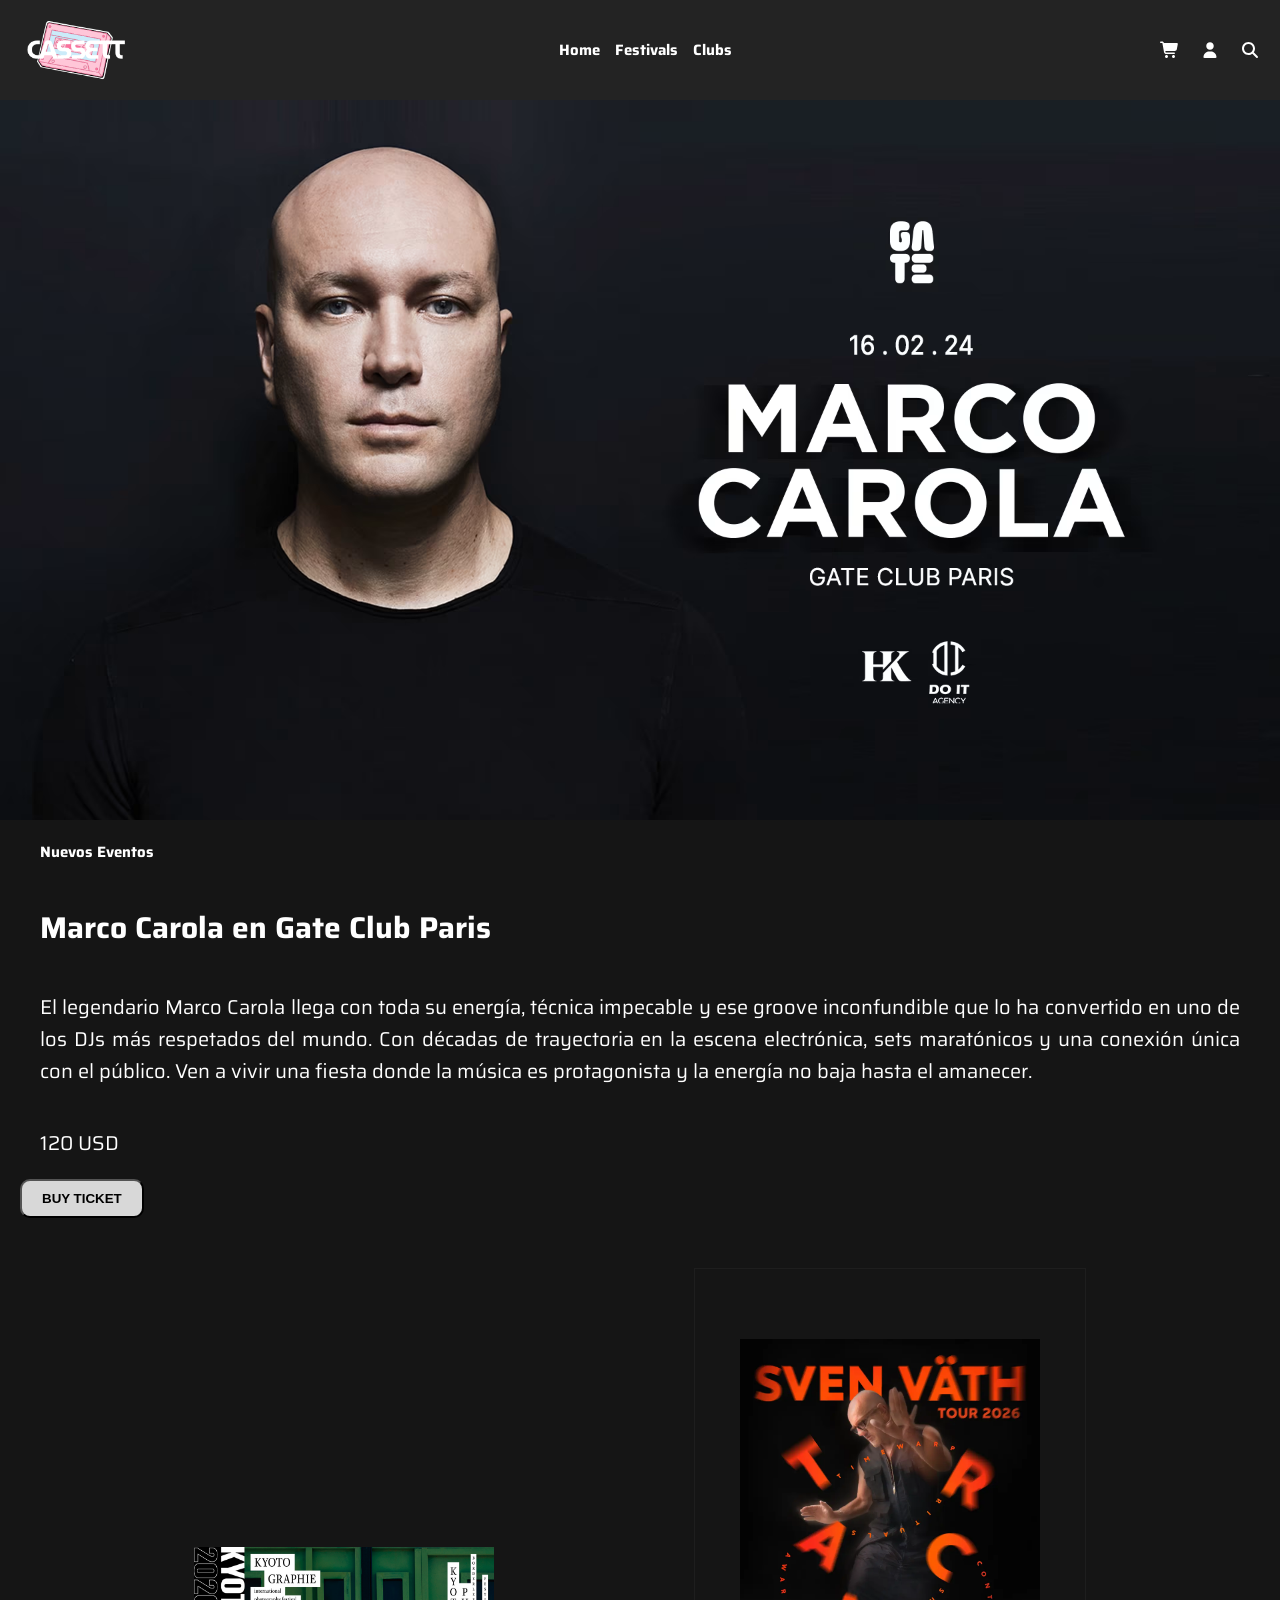
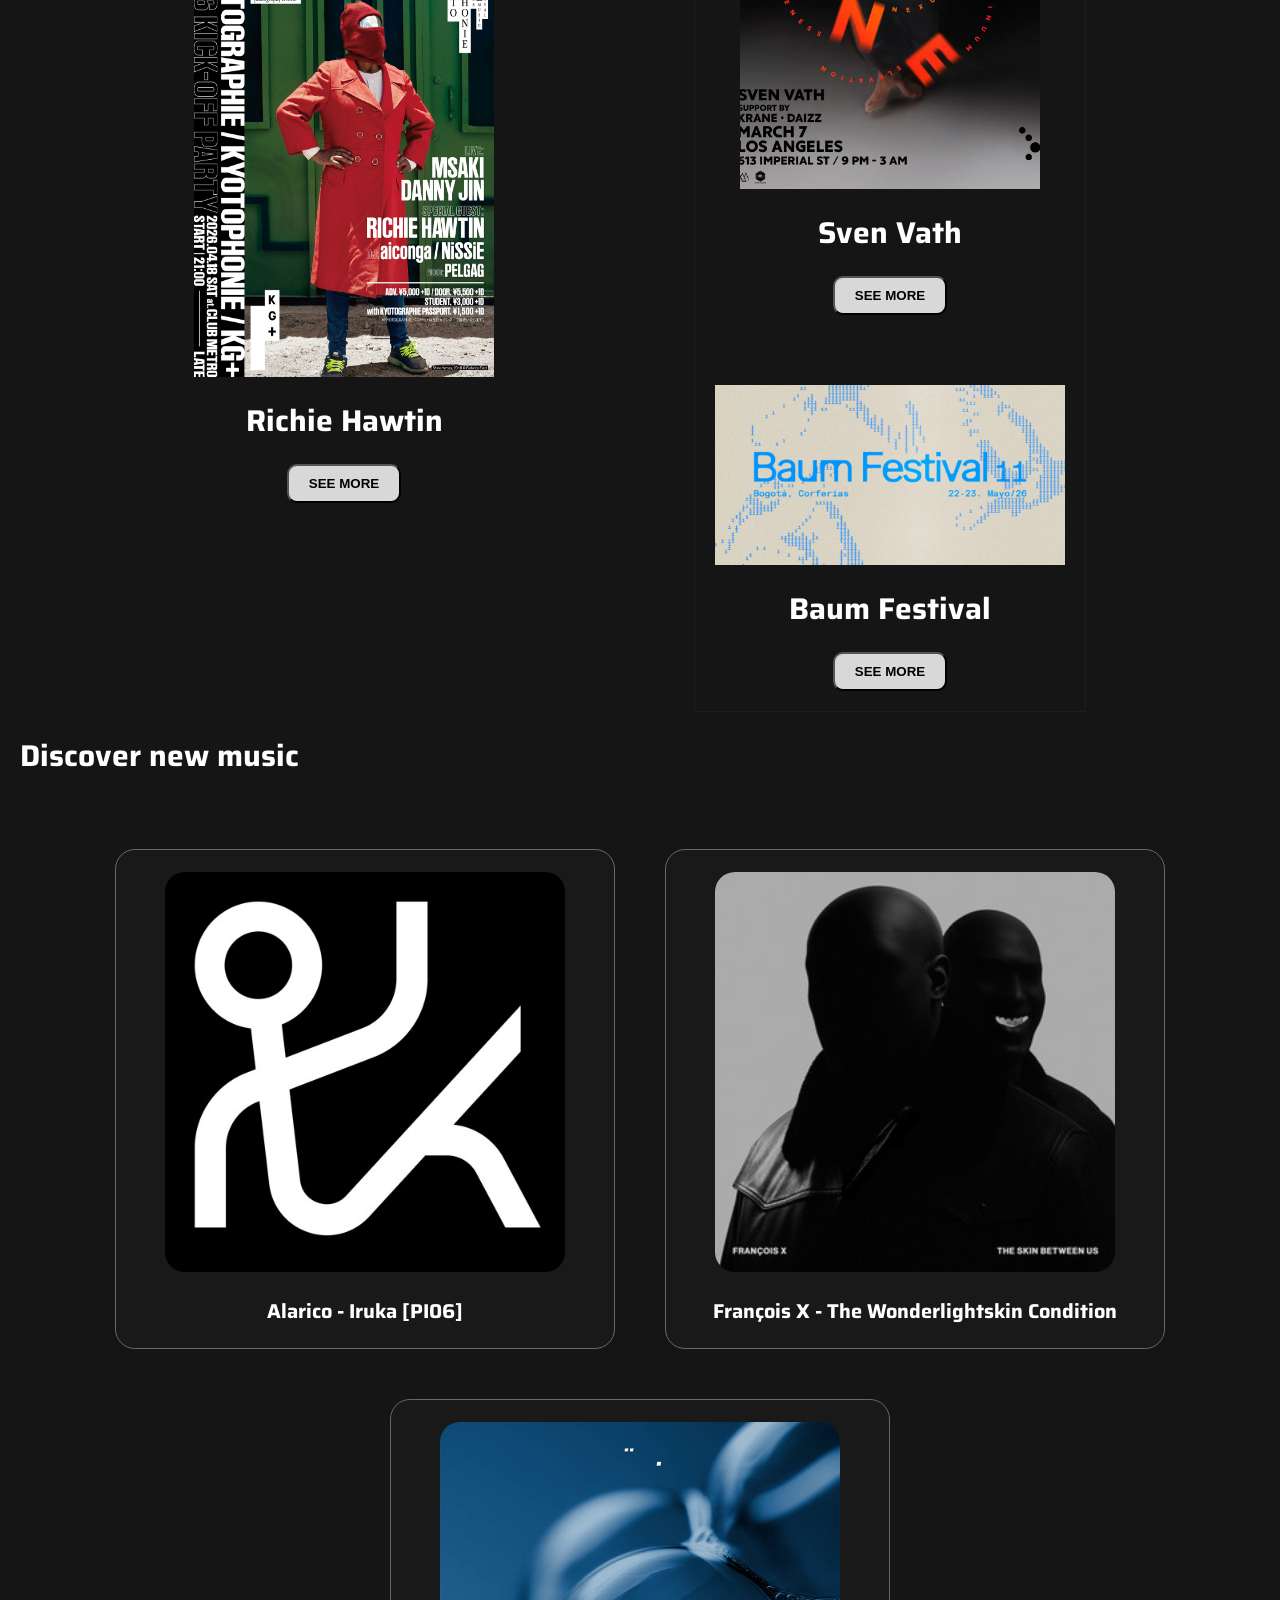
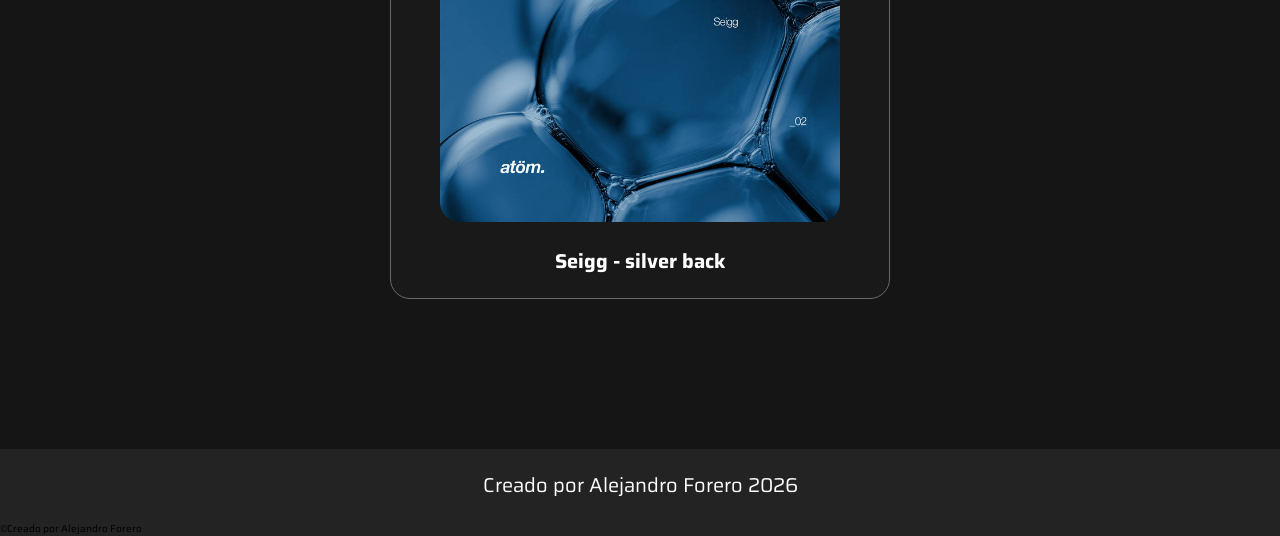
<file: index.html>
<!DOCTYPE html>
<html lang="en">

<head>
    <meta charset="UTF-8">
    <meta name="viewport" content="width=device-width, initial-scale=1.0">
    <title>Document</title>

    <link rel="stylesheet" href="style.css">
    <link rel="preconnect" href="https://fonts.googleapis.com">
    <link rel="preconnect" href="https://fonts.gstatic.com" crossorigin>
    <link
        href="https://fonts.googleapis.com/css2?family=Bungee&family=Fredoka:wght@300..700&family=Outfit:wght@100..900&family=Saira+Stencil:ital,wght@0,100..900;1,100..900&family=Saira:ital,wght@0,100..900;1,100..900&family=Ubuntu:ital,wght@0,300;0,400;0,500;0,700;1,300;1,400;1,500;1,700&display=swap"
        rel="stylesheet">


</head>

<body>


    <head>

        <nav class="navegacion">

            <a href="index.html"><img class="logo" src="./img/G ..png" alt=""></a>

            <ul class="menu">

                <li><a href="index.html">Home</a></li>
                <li><a href="festivals.html">Festivals</a></li>
                <li><a href="clubs.html">Clubs</a></li>

            </ul>

            <ul class="compras">

                <a href=""><img class="menucompras" src="./img/cart-shopping-solid-full.svg" alt=""></a>
                <a href=""><img class="menucompras" src="./img/user-solid-full.svg" alt=""></a>
                <a href=""><img class="menucompras" src="./img/magnifying-glass-solid-full (1).svg" alt=""></a>

            </ul>

        </nav>

    </head>


    <main>


            <img class="marco" src="./img/GATE_BANNIERE_16.02_CAROLA_yopwyk.avif" alt="">

        <section class="hero">

             <!-- <img class="fondo"
                src="./img/MAS-DE-31.000-PERSONAS-VIBRARON-CON-EL-TECHNO-EN-LA-SEGUNDA-EDICION-DE-TIME-WARP-SPAIN2.jpg"
                alt="">  -->
     
        <div class="marcoparty">


            <h1 class="titulo">Nuevos Eventos</h1>

            <h2>Marco Carola en Gate Club Paris</h2>

            <p> El legendario Marco Carola llega con toda su energía, técnica impecable y ese groove inconfundible que
                lo ha
                convertido en uno de los DJs más respetados del mundo. Con décadas de trayectoria en la escena
                electrónica,
                sets maratónicos y una conexión única con el público. Ven a vivir una fiesta donde la música es
                protagonista
                y la energía no baja hasta el amanecer.
            </p>

            <p>120 USD</p>

            <button class="marcobutton">BUY TICKET</button>

        </div>

        <div class="galeriabox">



            <article>

                <img class="richie" src="./img/RichieH.jpg" alt="">

                <h2>Richie Hawtin</h2>

                <button class="comprar" command="show-modal" commandfor="richie">SEE MORE</button>


                <dialog class="ventana" id="richie">

                    <h2>Richie Hawtin</h2>

                    <img class="richiemodal" src="./img/RichieH.jpg" alt="">

                    <p> Este año se celebra la 14.ª edición del Festival Internacional de Fotografía de Kioto
                        «KYOTOGRAPHIE 2026» y su evento satélite «KG+», así como la 4.ª edición del festival de música
                        sin fronteras «KYOTOPHONIE». Celebraremos la inauguración de estos tres festivales
                        internacionales de arte con una fiesta de lanzamiento en METRO.
                    </p>

                    <p class="precios">80 USD</p>

                    <a href="formulario.html"><button>BUY TICKET</button></a>

                    <button class="close" command="close" commandfor="richie">[X]</button>

                </dialog>

            </article>



            <div class="box">

                <img class="sven" src="./img/SvenVath.webp" alt="">

                <h2>Sven Vath</h2>

                <button class="comprar" command="show-modal" commandfor="svenmodal">SEE MORE</button>

                <dialog class="ventana" id="svenmodal">

                    <h2>Sven Vath</h2>

                    <img class="svenmodalimg" src="./img/SvenVath.webp" alt="">

                    <p> The official Sven Väth World Tour page is the ultimate destination for fans who want to
                        experience the maestro of electronic music performing live. For over four decades, Sven Väth has
                        traveled tirelessly across the globe to bring his unique vision of techno and house to the most
                        prestigious dancefloors on earth.
                    </p>

                    <p class="precios">100 USD</p>

                    <a href="formulario.html"><button>BUY TICKET</button></a>

                    <button class="close" command="close" commandfor="svenmodal">[X]</button>

                </dialog>



                <img class="baum" src="./img/Baumshare-image.webp" alt="">

                <h2>Baum Festival</h2>

                <button class="comprar" command="show-modal" commandfor="baummodal">SEE MORE</button>

                <dialog class="ventana" id="baummodal">

                    <h2>Baum Festival</h2>

                    <img class="baumimg" src="./img/Baumshare-image.webp" alt="">

                    <p> Baum Festival 11 llega para reunir a miles de personas en una misma pista creada para todxs.
                        Este año celebramos una nueva década del festival, un espacio donde las voces, los ritmos y los
                        cuerpos se encuentran para vivir el poder de la música electrónica en comunidad. Porque vale la
                        pena seguir bailando y porque la pista solo cobra vida cuando llegamos todxs, empezaremos
                        nuestra nueva década soñando.
                    </p>

                    <p class="precios">50 USD</p>

                    <a href="formulario.html"><button>BUY TICKET</button></a>

                    <button class="close" command="close" commandfor="baummodal">[X]</button>

                </dialog>

            </div>

        </div>

        <h2>Discover new music</h2>

        <div class="musica">

            <a href="https://www.youtube.com/watch?v=0CUuUpsiww8&list=RD0CUuUpsiww8&start_radio=1">
                <div class="newmusic">

                    <img class="album" src="./img/alarico1artworks-omljOLqdTS9908tO-Sx7WXg-t500x500.jpg" alt="">
                    <p>Alarico - Iruka [PI06]</p>

                </div>
            </a>

            <a href="https://www.youtube.com/watch?v=43BxjQ2CRxk&list=RD43BxjQ2CRxk&start_radio=1">
                <div class="newmusic">
                    <img class="album" src="./img/francoisxab67616d00001e022ec14344552f91b88261a077.jfif" alt="">
                    <p>François X - The Wonderlightskin Condition</p>
                </div>
            </a>

            <a href="https://www.youtube.com/watch?v=jwBsPtjQkgc&list=RDjwBsPtjQkgc&start_radio=1">
                <div class="newmusic">
                    <img class="album" src="./img/seigga3862628326_16.jpg" alt="">
                    <p>Seigg - silver back</p>
                </div>
            </a>

        </div>

</section>


    </main>


    <footer>

        <p class="derechos">Creado por Alejandro Forero 2026</p>
          &copy;Creado por Alejandro Forero

    </footer>

</body>

</html>
</file>
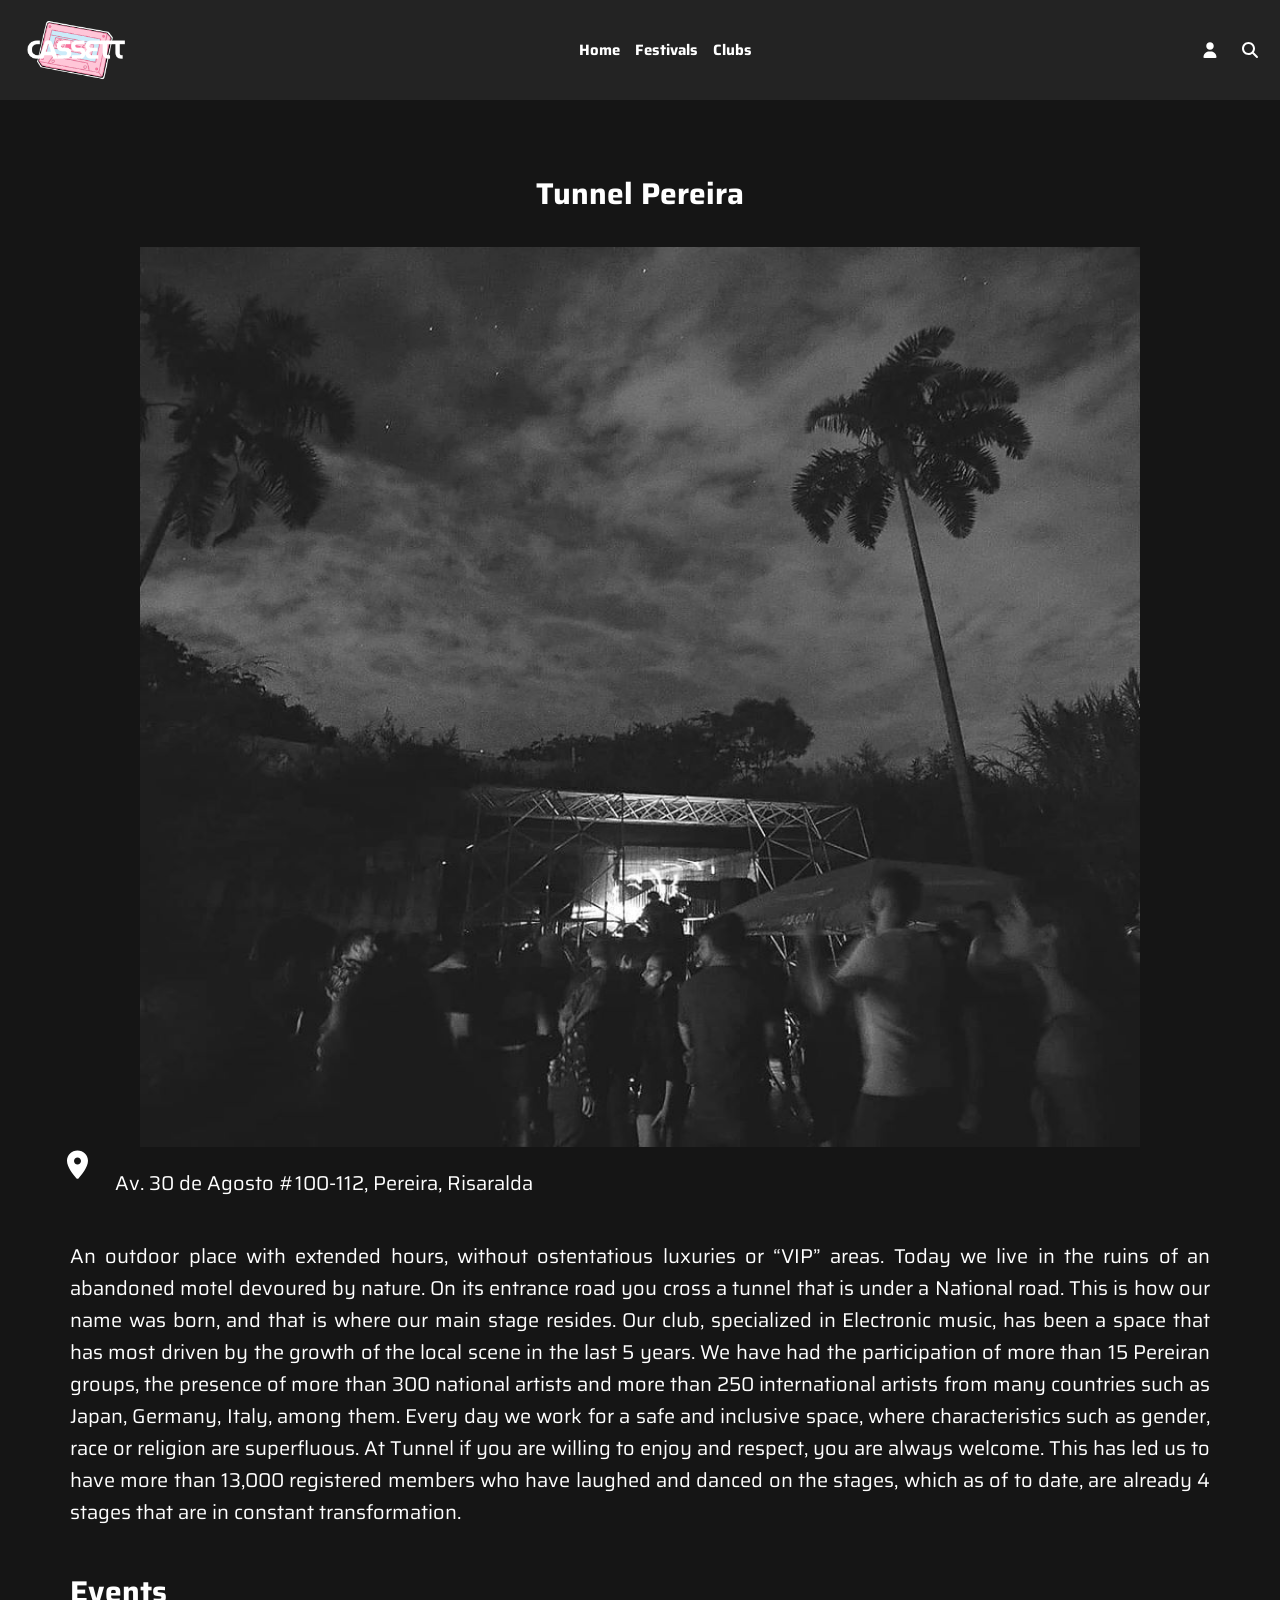
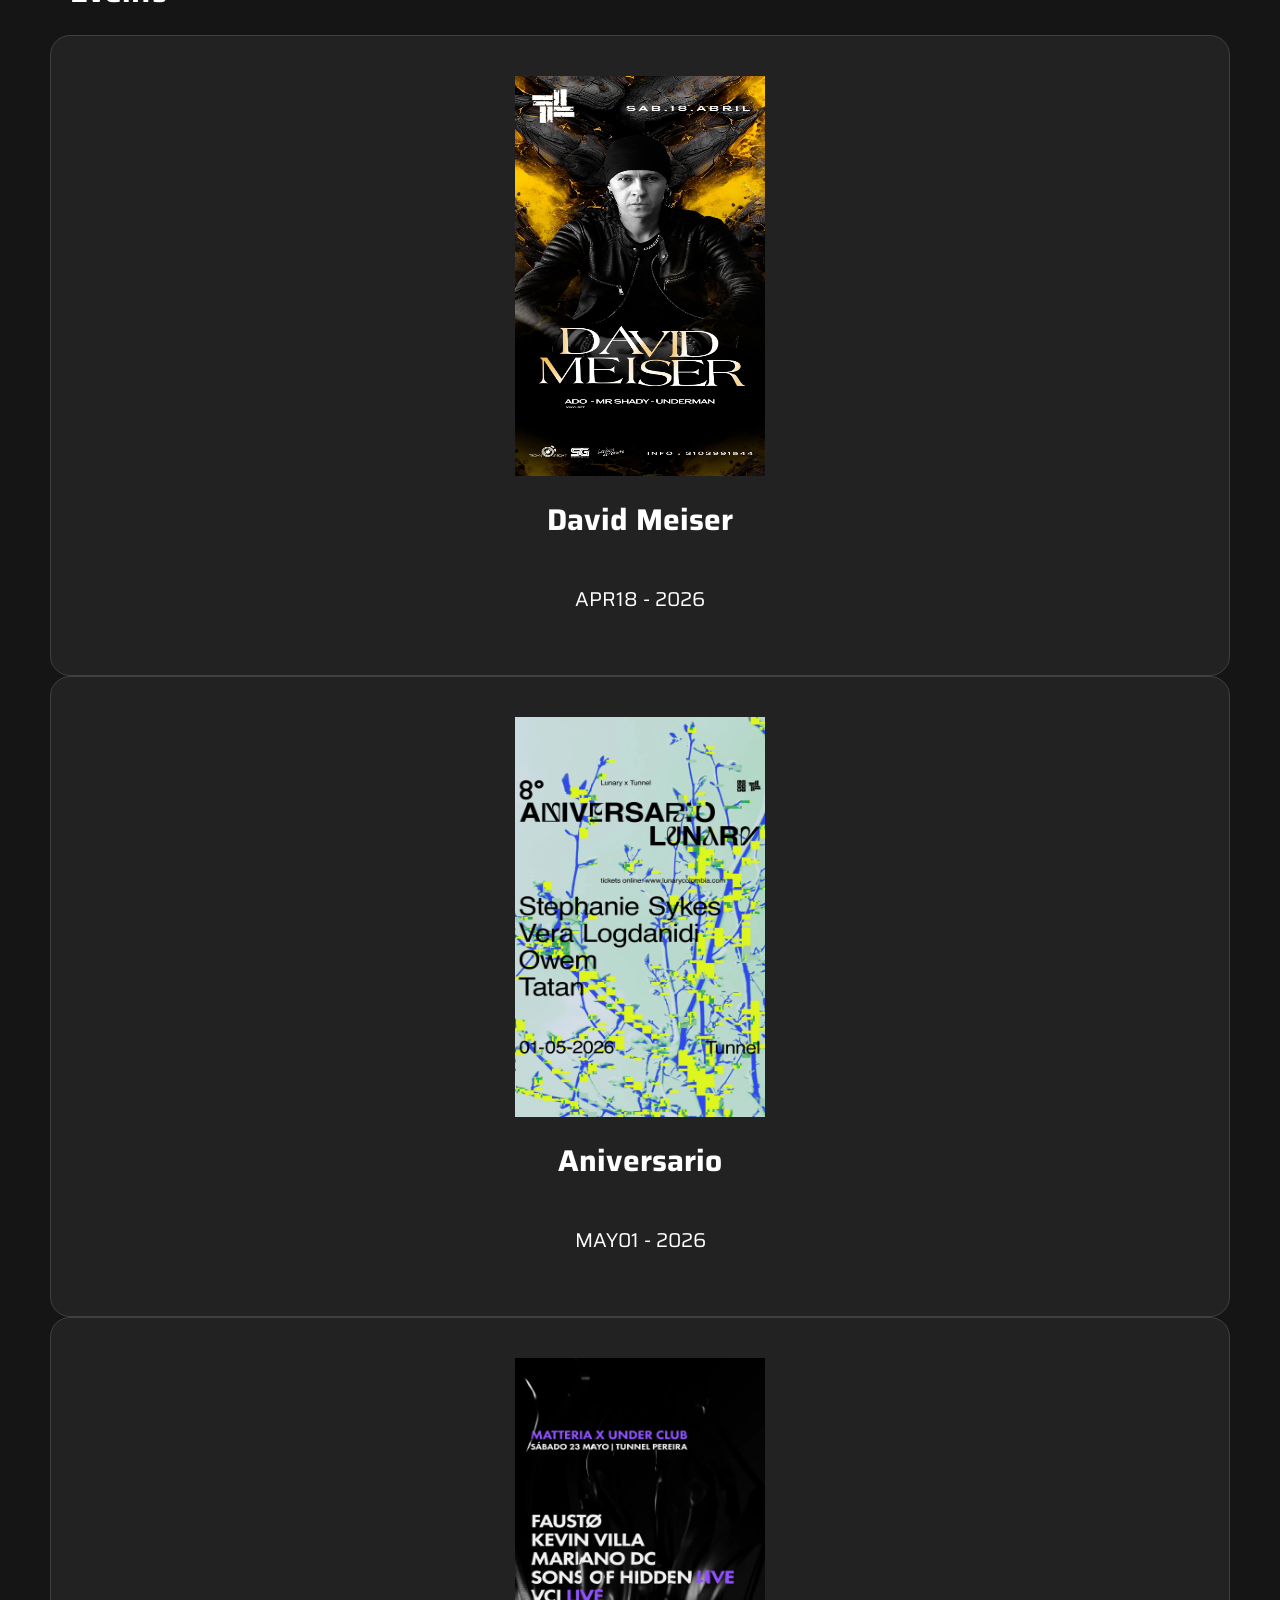
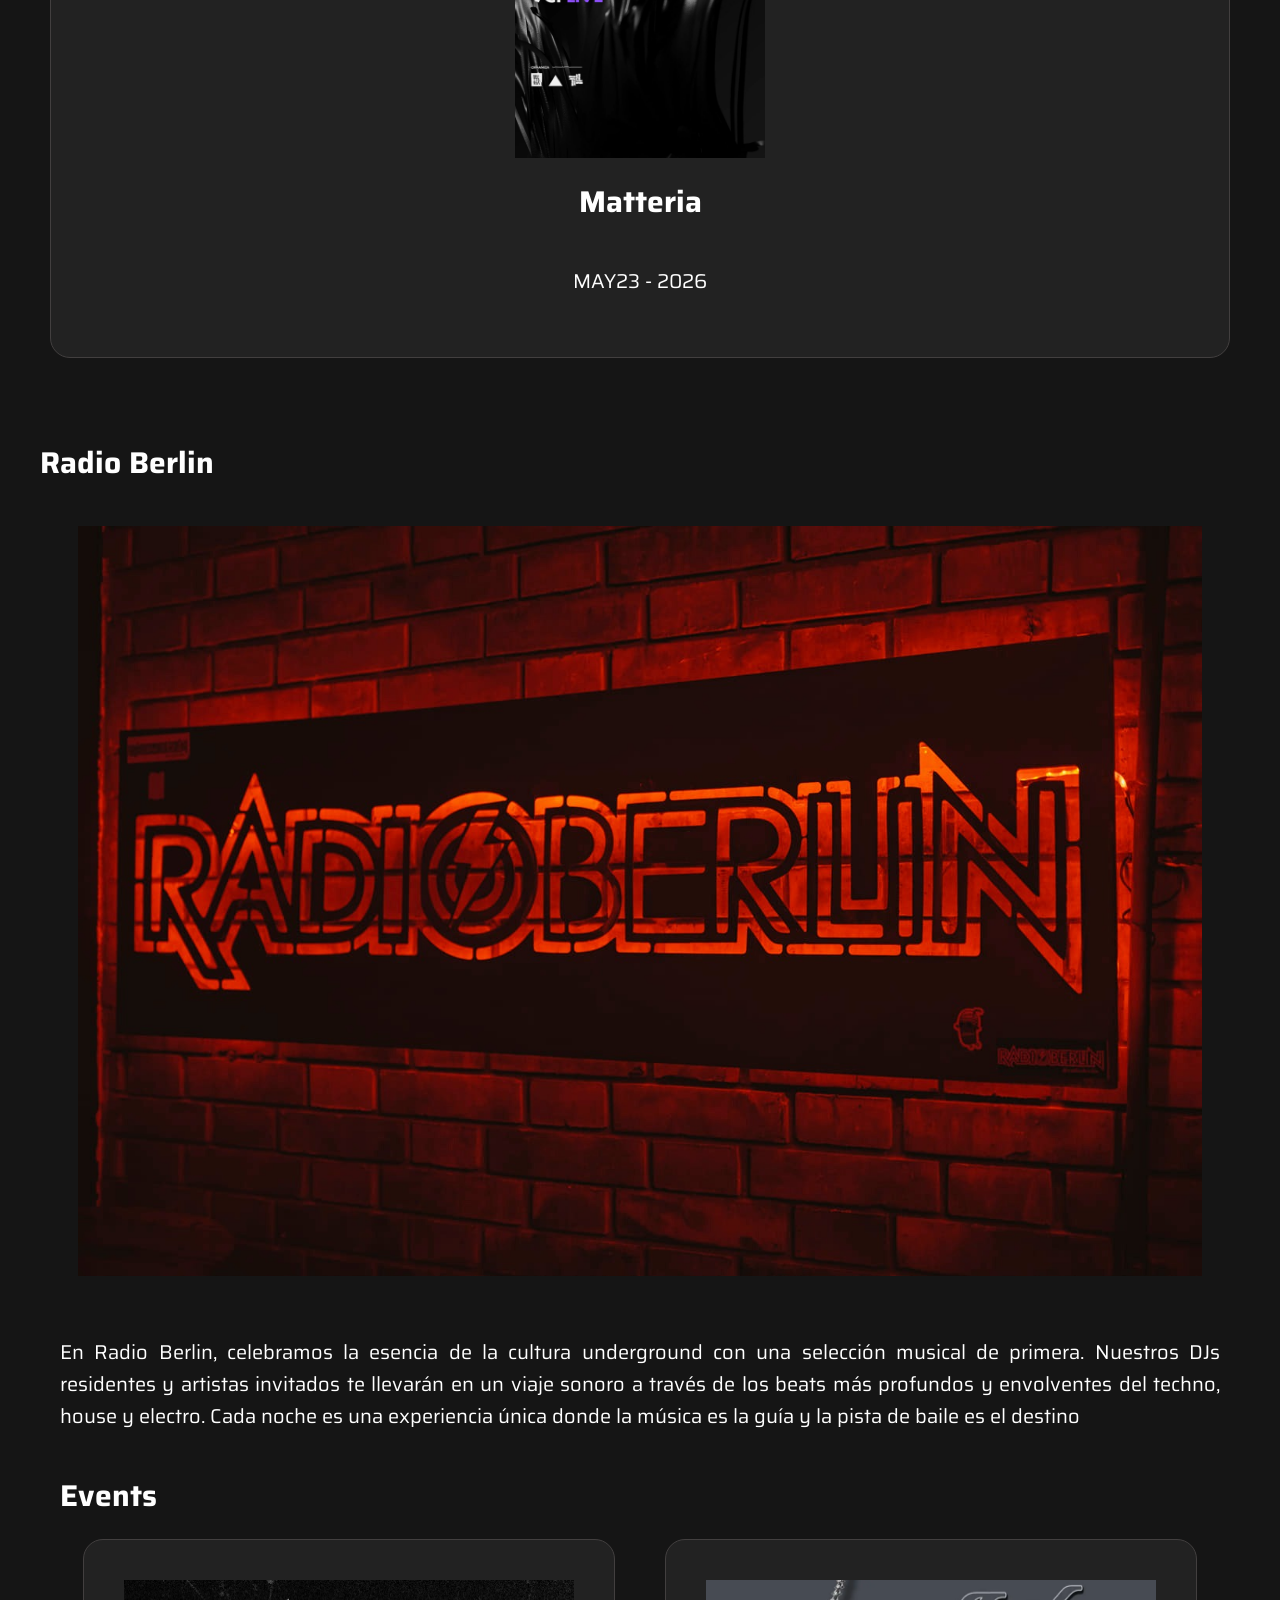
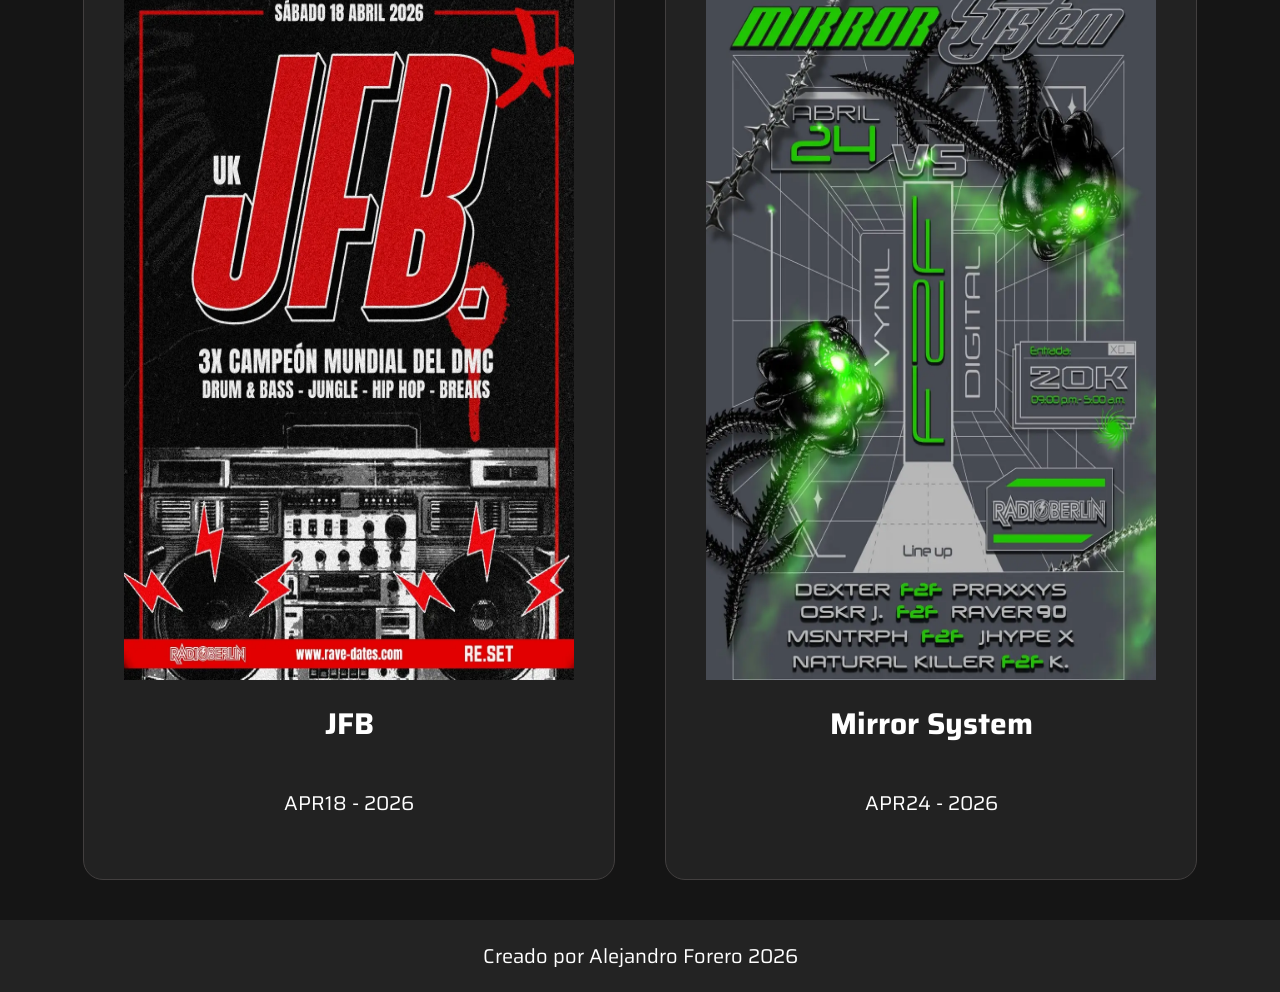
<file: clubs.html>
<!DOCTYPE html>
<html lang="en">

<head>
    <meta charset="UTF-8">
    <meta name="viewport" content="width=device-width, initial-scale=1.0">
    <title>Document</title>

    <link rel="stylesheet" href="clubs.css">
    <link rel="stylesheet" href="style.css">
    <link
        href="https://fonts.googleapis.com/css2?family=Bungee&family=Fredoka:wght@300..700&family=Outfit:wght@100..900&family=Saira+Stencil:ital,wght@0,100..900;1,100..900&family=Saira:ital,wght@0,100..900;1,100..900&family=Ubuntu:ital,wght@0,300;0,400;0,500;0,700;1,300;1,400;1,500;1,700&display=swap"
        rel="stylesheet">




</head>

<body>

    <header>

        <nav class="navegacion">

            <a href="index.html"><img class="logo" src=".//img/G ..png" alt=""></a>

            <ul class="menu">

                <li><a href="index.html">Home</a></li>
                <li><a href="festivals.html">Festivals</a></li>
                <li><a href="clubs.html">Clubs</a></li>

            </ul>

            <ul class="compras">

                <a href=""><img class="menucompras" src="./img/user-solid-full.svg" alt=""></a>
                <a href=""><img class="menucompras" src="./img/magnifying-glass-solid-full (1).svg" alt=""></a>

            </ul>

        </nav>

    </header>




    <main>


        <div class="tunnelpereira">



            <div class="tunnel">

                <h2 class="tunneltitulo">Tunnel Pereira</h2>

                <img class="tunnelfoto" src="./img/tunnel2.jpg" alt="">

                <div class="lcation">

                    <img class="pin" src="./img/location-dot-solid-full.svg" alt="">

                    <p>Av. 30 de Agosto #100-112, Pereira, Risaralda</p>

                </div>

            </div>

            <div class="tunnelcard">

                <div class="tunnelinfo">

                    <p> An outdoor place with extended hours, without ostentatious luxuries or “VIP” areas. Today we
                        live in
                        the ruins of an abandoned motel devoured by nature. On its entrance road you cross a tunnel that
                        is
                        under a National road. This is how our name was born, and that is where our main stage resides.

                        Our club, specialized in Electronic music, has been a space that has most driven by the growth
                        of
                        the local scene in the last 5 years. We have had the participation of more than 15 Pereiran
                        groups,
                        the presence of more than 300 national artists and more than 250 international artists from many
                        countries such as Japan, Germany, Italy, among them.

                        Every day we work for a safe and inclusive space, where characteristics such as gender, race or
                        religion are superfluous. At Tunnel if you are willing to enjoy and respect, you are always
                        welcome.
                        This has led us to have more than 13,000 registered members who have laughed and danced on the
                        stages, which as of to date, are already 4 stages that are in constant transformation.
                    </p>


                    <h2>Events</h2>


                    <div class="tunnelevents">

                        <div class="tunnel1">

                            <img class="tunnel1img" src="./img/tunnel1David+Meiser+flyer+tunnel+historia.jpg.webp"
                                alt="">

                            <h2>David Meiser</h2>
                            <p>APR18 - 2026</p>

                        </div>

                        <div class="tunnel1">

                            <img class="tunnel1img" src="./img/tunnel2Flyer-historiatunnel.webp" alt="">

                            <h2>Aniversario</h2>
                            <p>MAY01 - 2026</p>

                        </div>

                        <div class="tunnel1">

                            <img class="tunnel1img" src="./img/tunnel3Matteria+x+Under+Club+videoflyer-2.webp" alt="">

                            <h2>Matteria</h2>
                            <p>MAY23 - 2026</p>

                        </div>

                    </div>

                </div>

            </div>

        </div>


        <div class="radio">

            <h2 class="radiotitulo">Radio Berlin</h2>
            <img class="radioimg" src="./img/radioberlin476783879_1069256911883379_5062491275818342739_n.jpg" alt="">


        </div>


        <div class="radioberlin">

            <div class="radioberlincard">


                <p> En Radio Berlin, celebramos la esencia de la cultura underground con una selección musical de
                    primera.
                    Nuestros DJs residentes y artistas invitados te llevarán en un viaje sonoro a través de los beats
                    más
                    profundos y envolventes del techno, house y electro. Cada noche es una experiencia única donde la
                    música
                    es la guía y la pista de baile es el destino
                </p>

                <h2>Events</h2>

                <div class="radioevents">

                    <div class="radio1">

                        <img class="radio3img" src="./img/radio17b87ab3df9e8cbaf0ba1e0e9e5ccabe6038b700e.webp" alt="">
                        <h2>JFB</h2>
                        <p>APR18 - 2026</p>

                    </div>

                    <div class="radio1">

                        <img class="radio3img" src="./img/radio24c0135352db8eb794b402d9c4af400a4bb5498f1.webp" alt="">
                        <h2>Mirror System</h2>
                        <p>APR24 - 2026</p>

                    </div>

                </div>


            </div>


        </div>




    </main>

    <footer>

        <p class="derechos">Creado por Alejandro Forero 2026</p>

    </footer>

</body>

</html>
</file>
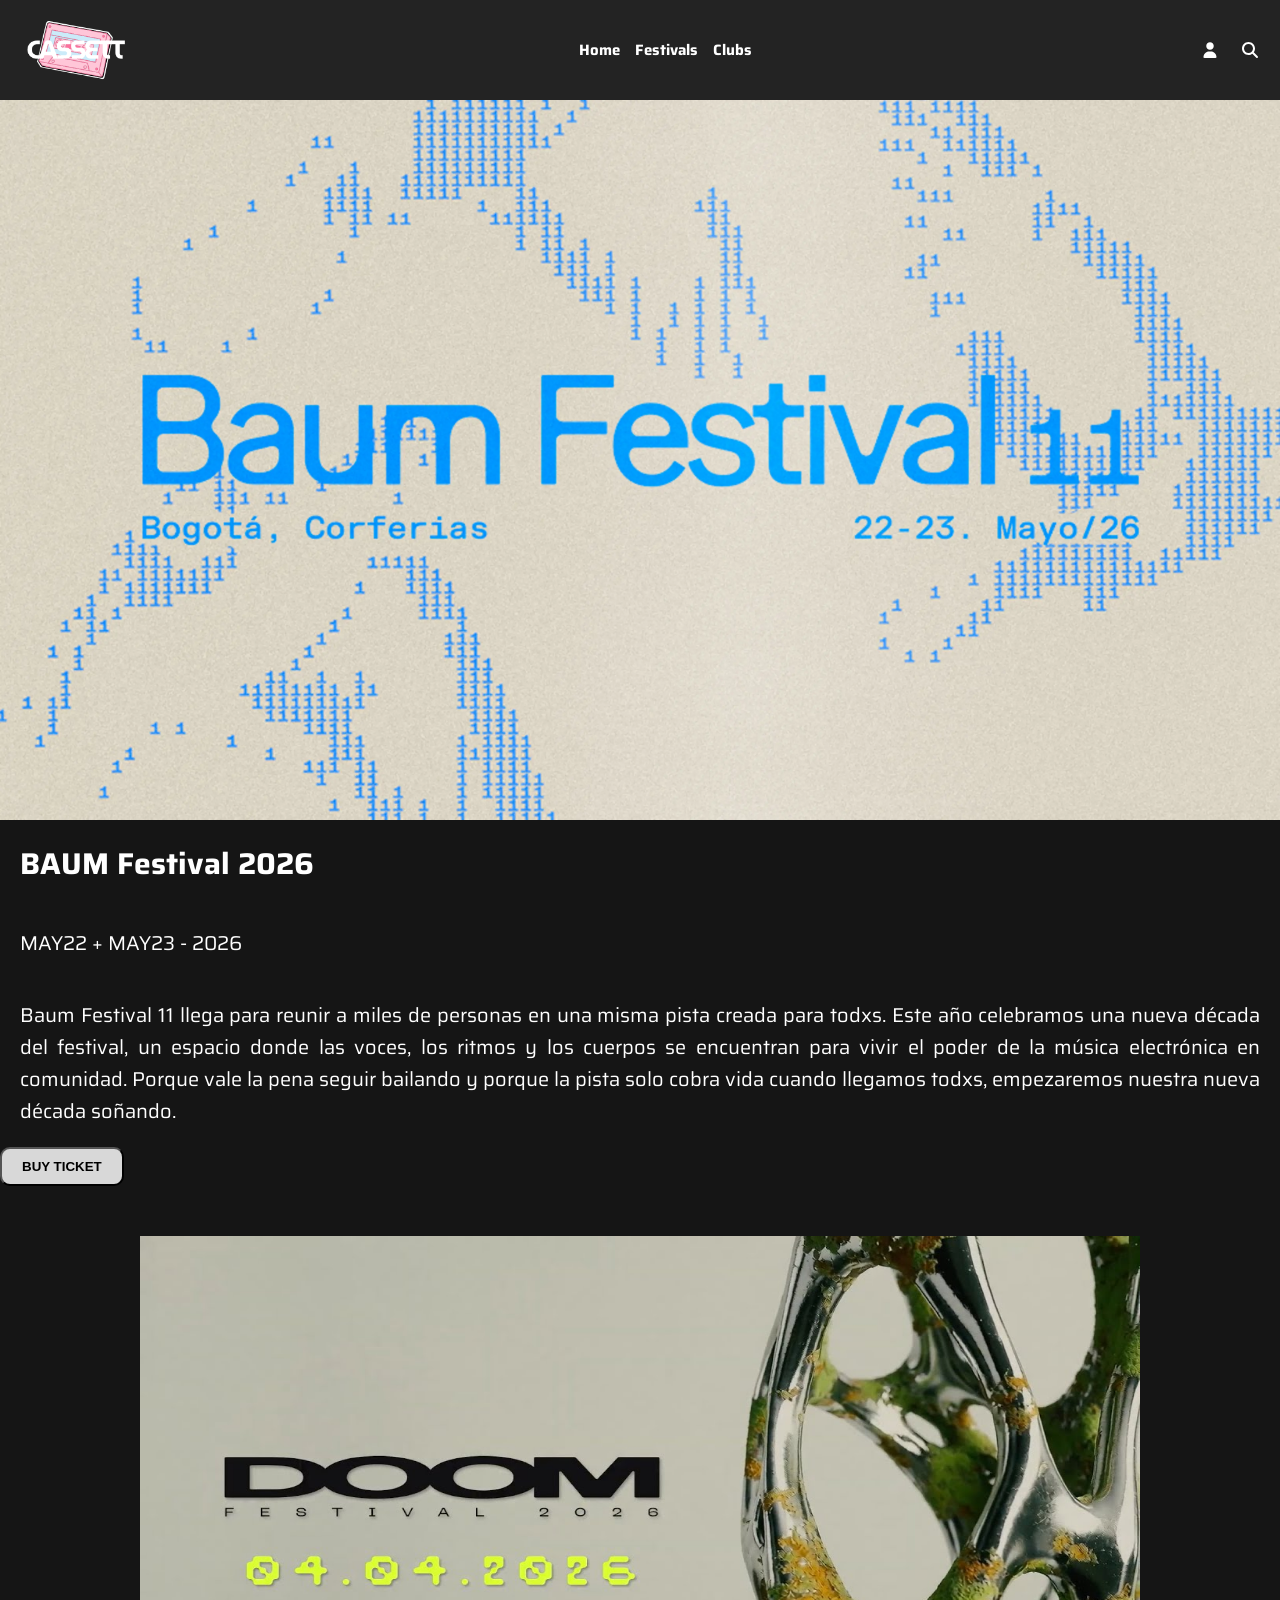
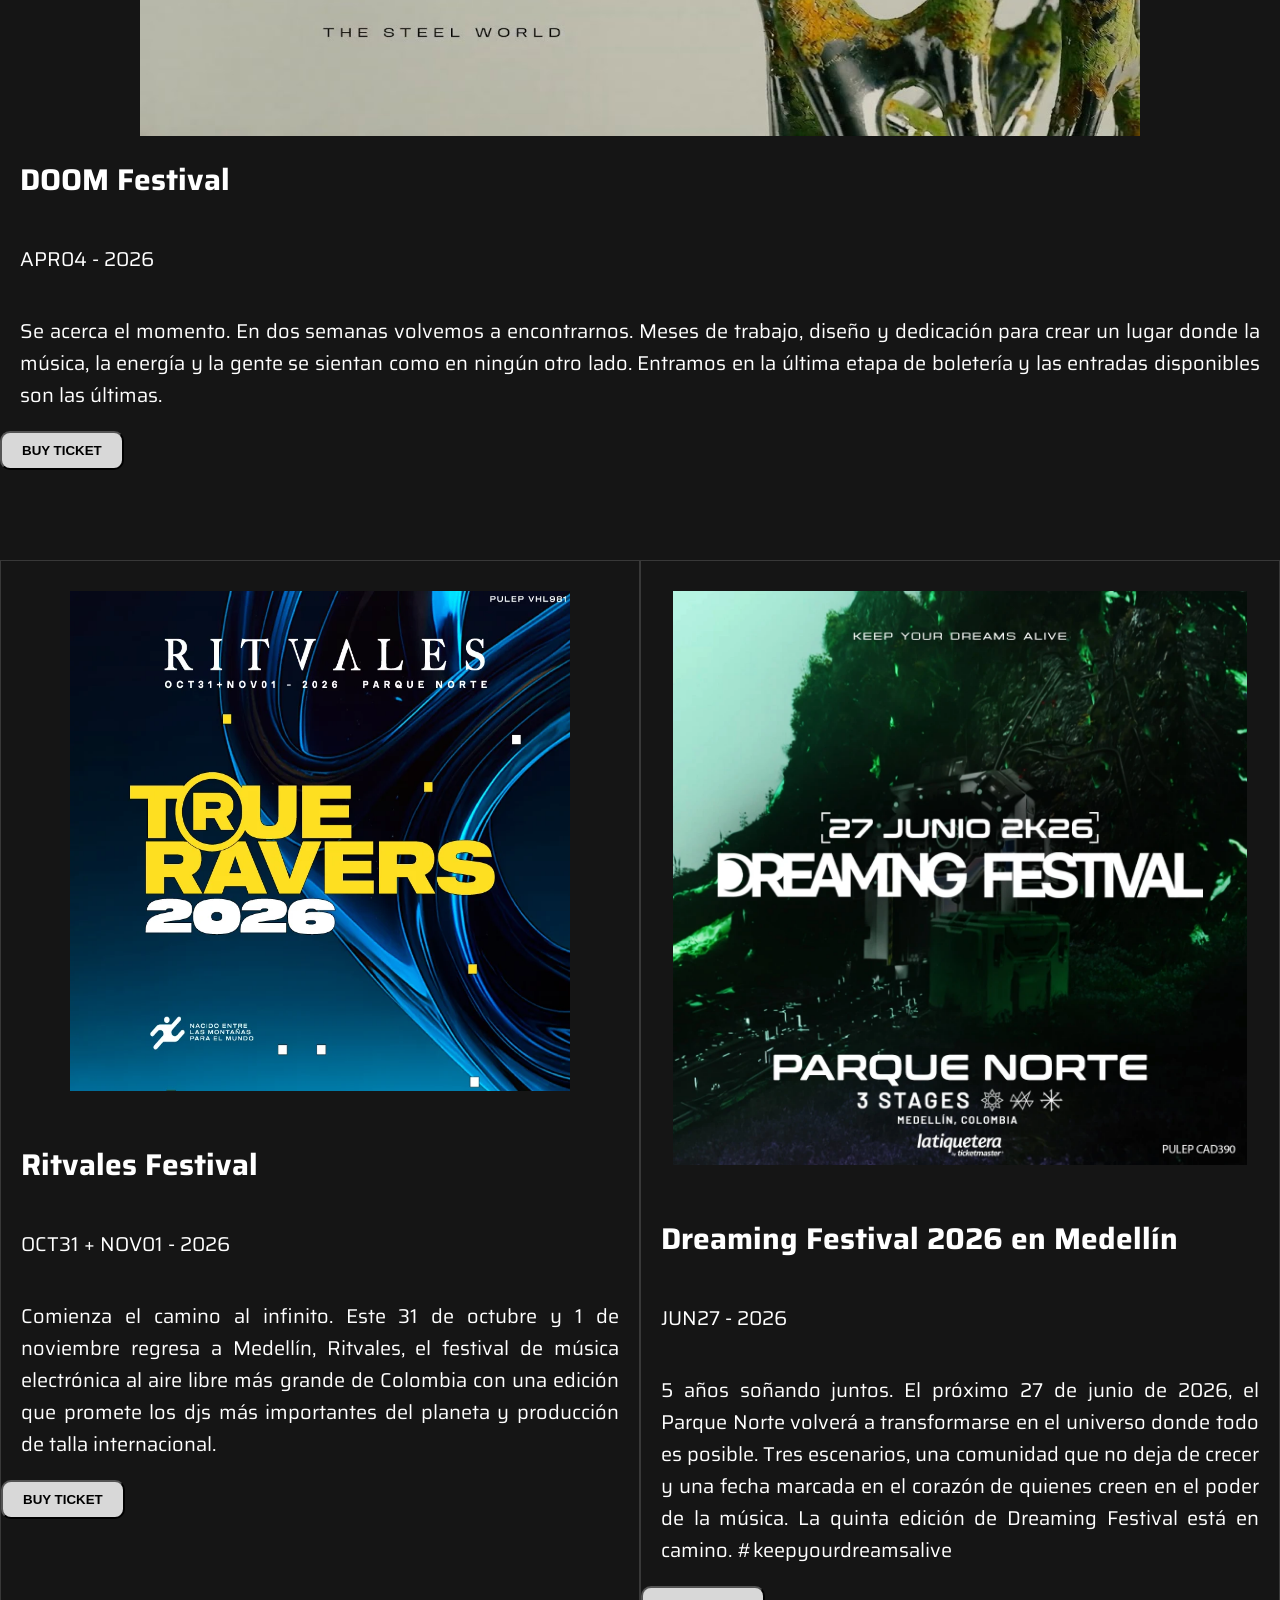
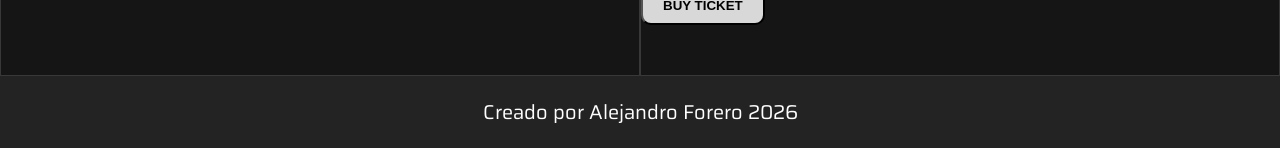
<file: festivals.html>
<!DOCTYPE html>
<html lang="en">

<head>
    <meta charset="UTF-8">
    <meta name="viewport" content="width=device-width, initial-scale=1.0">
    <title>Document</title>

    <link rel="stylesheet" href="festivals.css">
    <link rel="stylesheet" href="style.css">
    <link
        href="https://fonts.googleapis.com/css2?family=Bungee&family=Fredoka:wght@300..700&family=Outfit:wght@100..900&family=Saira+Stencil:ital,wght@0,100..900;1,100..900&family=Saira:ital,wght@0,100..900;1,100..900&family=Ubuntu:ital,wght@0,300;0,400;0,500;0,700;1,300;1,400;1,500;1,700&display=swap"
        rel="stylesheet">

</head>

<body>

    <head>

        <nav class="navegacion">

            <a href="index.html"><img class="logo" src=".//img/G ..png" alt=""></a>

            <ul class="menu">

                <li><a href="index.html">Home</a></li>
                <li><a href="festivals.html">Festivals</a></li>
                <li><a href="clubs.html">Clubs</a></li>

            </ul>

            <ul class="compras">

                <a href=""><img class="menucompras" src="./img/user-solid-full.svg" alt=""></a>
                <a href=""><img class="menucompras" src="./img/magnifying-glass-solid-full (1).svg" alt=""></a>

            </ul>

        </nav>

    </head>

    <main>


        <img class="baumf" src="./img/Baumshare-image.webp" alt="">

        <div class="baumcard">

            <h2>BAUM Festival 2026</h2>
            <P>MAY22 + MAY23 - 2026</P>

            <p> Baum Festival 11 llega para reunir a miles de personas en una misma pista creada para todxs. Este año
                celebramos una nueva década del festival, un espacio donde las voces, los ritmos y los cuerpos se
                encuentran para vivir el poder de la música electrónica en comunidad. Porque vale la pena seguir
                bailando y porque la pista solo cobra vida cuando llegamos todxs, empezaremos nuestra nueva década
                soñando.
            </p>

            <button>BUY TICKET</button>

        </div>

        <div class="doomfest">

            <img class="doom" src="./img/doomfmaxresdefault.jpg" alt="">

            <h2>DOOM Festival</h2>
            <P>APR04 - 2026</P>

            <p class="textodoom"> Se acerca el momento.
                En dos semanas volvemos a encontrarnos.

                Meses de trabajo, diseño y dedicación
                para crear un lugar donde la música, la energía y la gente
                se sientan como en ningún otro lado.

                Entramos en la última etapa de boletería
                y las entradas disponibles son las últimas.
            </p>

            <button class="buy">BUY TICKET</button>

        </div>

        <div class="ritdreamcard">

            <div class="ritvalesfest">

                <img class="ritvales" src="./img/ritvalesIMAGEN-DE-LOS-EVENTOS.webp" alt="">

                <h2>Ritvales Festival</h2>
                <p>OCT31 + NOV01 - 2026</p>

                <p> Comienza el camino al infinito. Este 31 de octubre y 1 de noviembre regresa a Medellín, Ritvales, el
                    festival
                    de música electrónica al aire libre más grande de Colombia con una edición que promete los djs más
                    importantes del planeta y producción de talla internacional.
                </p>

                <button>BUY TICKET</button>

            </div>

            <div class="dreamingfestcard">

                <img class="dreamfoto" src="./img/dreamingoriginal.66b2ba027ae5a90ba85bd1a67f57cc77.webp" alt="">

                <h2>Dreaming Festival 2026 en Medellín</h2>
                <p>JUN27 - 2026</p>

                <P> 5 años soñando juntos. El próximo 27 de junio de 2026, el Parque Norte volverá a transformarse en el
                    universo donde todo es posible. Tres escenarios, una comunidad que no deja de crecer y una fecha
                    marcada
                    en el corazón de quienes creen en el poder de la música. La quinta edición de Dreaming Festival está
                    en
                    camino. #keepyourdreamsalive
                </P>

                <button>BUY TICKET</button>

            </div>

        </div>


    </main>

    <footer>

        <p class="derechos">Creado por Alejandro Forero 2026</p>

    </footer>

</body>

</html>
</file>
<file: style.css>
*{

    padding: 0;
    margin: 0;
    box-sizing: border-box;

}

html{

    font-size: 62.5%;
    flex-wrap: wrap;
    font-family: saira-
    uniquifier;
    font-family: "Saira", sans-serif;
    font-optical-sizing: auto;
    font-weight: weight;
    font-style: normal;
    font-variation-settings: "wdth" 100;

}

.logo{

    width: 15rem;
    height: 15rem;

}

@media (max-width: 900px) {
    .logo{

       width: 10rem;
       height: 10rem;
             
    }
    
}



.navegacion{

    width: auto;
    height: 10rem;
    background-color: rgba(0, 0, 0, 0.864);
    display: flex;
    justify-content: space-between;
    align-items: center;    

}

@media (max-width: 900px) {
    .navegacion{

       width: auto;
       height: 5rem;
             
    }
    
}




.menu{

    display: flex;
    justify-content: space-between;
    gap: 1.5rem;
    list-style: none;
    text-decoration: none;
    font-size: 1.5rem;

}


.compras{

    display: flex;
    padding: 2rem;
    gap: 2rem;
    justify-content: center;

}

img{

    display: flex;
    height: 2rem;

}

a{

    text-decoration: none;
    color: white;
    font-weight: bold;

}

/* ---------------------------------------------------------------- */


.fondo{

    width: 100%;
    height: 100%;
    /* background-image: url(./img/); */
}

main{

    flex-wrap: wrap;
    background-color: rgba(0, 0, 0, 0.918);
    min-height: 100vh;
}

h1{

    color: white;
    padding: 2rem;
}

h2{

    color: white;
    font-size: 3rem;
    padding: 2rem;

}

p{

    color: white;
    font-size: 2rem;
    padding: 2rem;
    text-align: justify;

}

.precios{


    text-align: center;
}

.marco{

    display: flex;
    height: auto;
    width: 100%;
    justify-content: center
}

.marcoparty{

    display: flex;
    padding: 0rem 2rem 5rem 2rem;
    display: block;
}

.titiulo{

    position: relative;
    color: white;
}

.galeriabox{

    justify-content:center;

}

@media (max-width: 900px) {
    .galeriabox{

        display: block;
        
       
    }
    
}

.richie{

    width: 500px;
    height: 700px;
    margin-top: 5rem;
    transition: .4s;
    /* margin: auto; */

}

@media (max-width: 1315px) {
    .richie{
        width: 30rem;
        height: 45rem;
        padding: 2rem 0rem 0rem;
    }
    
}


article{
    /* text-align: center; */

    flex-wrap: wrap;
    display: flex;
    flex-direction: column;
    justify-content: center;
    align-items: center;
    margin-right: 20rem;

}

.ventana{

    width: 70%;
    height: 90%;
    background-color: rgba(0, 0, 0, 0.94);
    margin: auto;
    text-align: center;

}


.richiemodal{

    width: 34rem;
    height: 45rem;
    margin: auto;


}


.richie:hover{

    transform: scale(1.1);

}

.sven{

    width: 30rem;
    height: 40rem;
    display: block;
    margin: auto;
    margin-top: 5rem;
    object-fit: cover;
    transition: .4s;

}

@media (max-width: 1315px) {
    .sven{
        width: 30rem;
        height: 45rem;
    }
    
}

.sven:hover{

    transform: scale(1.1);

}

.svenmodalimg{

    width: 34rem;
    height: 46rem;
    margin: auto;

}


.baum{

    width: 50rem;
    height: 35rem;
    margin-top: 5rem;
    object-fit: cover;
    transition: .4s;

}

@media (max-width: 900px) {
    .baum{
       margin: auto;
    }

    article{
        margin: 0;
    }

    
}

@media (max-width: 1315px) {
    .baum{
        width: 35rem;
        height: 20rem;
        padding: 2rem 0rem 0rem;
    }
    
}

.baum:hover{

    transform: scale(1.1);

}

.baummodal{

    width: 34rem;
    height: 46rem;
    margin: auto;
}

.baumimg{

    width: 90rem;
    height: 46rem;
    margin: auto;
}

button{

    background-color: rgba(255, 255, 255, 0.833);
    padding: 1rem 2rem ;
    border-radius: 1rem 1rem 1rem 1rem;
    font-weight: bold;

}

div{

    display: flex;

}

.box{

    flex-wrap: wrap;
    display: flex;
    display: block;
    border: .1rem solid rgba(37, 37, 37, 0.61);
    padding: 2rem;
    text-align: center;
   
}

@media (max-width: 900px) {
    .box{
    
        padding: 1rem;
    }
    
}




.musica{

    padding: 5rem 0rem 15rem 0rem;
    gap: 5rem;
    justify-content: center;
    flex-wrap: wrap;

}

@media (max-width: 500px) {
    .musica{
    
        padding: 1rem 0rem 0rem 0rem;

    }
    
}

.newmusic{

    flex-wrap: wrap;
    border: .1rem solid rgb(105, 103, 103);
    text-align: center;
    align-items: center;
    padding: 2rem 2rem 0rem 2rem;
    border-radius: 2rem;
    flex-wrap: wrap;
    background-color: rgba(31, 30, 30, 0.529);
    height: 50rem;
    width: 50rem;
    justify-content: center;
    
}




.album{

    height: 40rem;
    border-radius: 2rem;
    
}

@media (max-width: 870px) {
    .album{
    
        height: 30rem;

    }
    .newmusic{
    width: 100%;

    }
    
}

@media (max-width: 500px) {
    .album{

         height: 25rem;
       
    }
    
}

footer{

    background-color: rgba(0, 0, 0, 0.864);

}

.derechos{

    text-align: center;


}
</file>
<file: clubs.css>
* {

    padding: 0;
    margin: 0;
    box-sizing: border-box;

}

html {

    font-size: 62.5%;
    flex-wrap: wrap;

}

main {

    min-height: 100vh;
}

.tunnelpereira{

    padding: 4rem;
}

.tunnelcard {

    flex-wrap: wrap;
}

@media (max-width: 2210px) {
    .tunnelpereira{

       display: block ;

    }

}

.tunnel {

    display: block;

}

.tunneltitulo {

    padding: 3rem;
    text-align: center;
}

.tunnelfoto {

    width: 100rem;
    height: 90rem;

}

@media (max-width: 2210px) {
    .tunnelfoto{

       margin: auto ;

    }

}

@media (max-width: 960px) {
    .tunnelfoto{

       width: 60rem;
       height: 60rem; ;

    }

}

@media (max-width: 700px) {
    .tunnelfoto{

       width: 50rem;
       height: 50rem;

    }

}

@media (max-width:580px) {
    .tunnelfoto{

       width: 40rem;
       height: 40rem;

    }

}

@media (max-width:450px) {
    .tunnelfoto{

       width: 30rem;
       height: 30rem;

    }

}



.pin {

    height: 3.5rem;
    padding: 0rem 0rem 0rem 2rem;

}

@media (max-width:440px) {
    .pin{

       height: 2.5rem;

    }

}

.location {

    display: flex;
    gap: .1rem;
    align-items: center;

}



.tunnelinfo {

    display: block;
    padding: .1rem 1rem;

}

.tunnelevents {

    justify-content: center;
    gap: 8rem;

}

@media (max-width: 1320px) {
    .tunnelevents{

       display: block ;

    }

}

.tunnel1 {

    display: flex;
    align-items: center;
    justify-content: center;
    flex-direction: column;
    border: .1rem solid rgb(66, 63, 63);
    border-radius: 2rem;
    padding: 4rem;
    transition: .4s;
    background-color: rgba(38, 38, 38, 0.773);

}

.tunnel1:hover {

    transform: scale(1.1)
}

.tunnel1img {

    width: 25rem;
    height: 40rem;

}

@media (max-width:580px) {
    .tunnel1img{

       width: 25rem;
       height: 40rem;

    }

}

.radioberlin{

    padding: 4rem;

}

.radio{

    flex-wrap: wrap;
    display: block;
}

.radioberlincard{

    flex-wrap: wrap;
    display: block;
}

.radiotitulo{

    margin: 2rem;
}

.radioimg{

    width: 150rem;
    height: 75rem;
    margin: auto;

}

@media (max-width: 2210px) {
    .radioimg{

       width: auto;

    }

}

@media (max-width: 1210px) {
    .radioimg{

       width: 80rem;
       height: 50rem;

    }

}

@media (max-width: 820px) {
    .radioimg{

       width: 50rem;
       height: 30rem;

    }

}

@media (max-width: 670px) {
    .radioimg{

       width: 40rem;
       height: 20rem;

    }

}

@media (max-width: 580px) {
    .radioimg{

       width: 30rem;
       height: 20rem;

    }

}


.radio3img{

    width: 45rem;
    height: 70rem;
    margin: auto;

}

@media (max-width: 580px) {
    .radio3img{

       width: 30rem;
       height: 40rem;

    }

}

.radioevents{

    justify-content: center;
    gap: 5rem;

}

@media (max-width: 1200px) {
    .radioevents{

       display: block ;
       

    }

}


.radio1{

    display: flex;
    align-items: center;
    justify-content: center;
    flex-direction: column;
    border: .1rem solid rgb(66, 63, 63);
    border-radius: 2rem;
    padding: 4rem;
    transition: .4s;
    background-color: rgba(38, 38, 38, 0.773);
    transition: 0.4s;

}

.radio1:hover {

    transform: scale(1.1)
}


footer {

    background-color: rgba(0, 0, 0, 0.864);
}
</file>
<file: festivals.css>
*{

    padding: 0;
    margin: 0;
    box-sizing: border-box;

}

html{

    font-size: 62.5%;
    flex-wrap: wrap;

}

main{

    display: flex;
    justify-content: center;
    align-items: center;
    display: block;
    min-height: 100vh;

}

.baumf{

    width: 100%;
    height: 100%;

}

.baumcard{

    display: block;
    padding: 0rem 0rem 5rem;
    
}

.doom{

    width: 150rem;
    height: 75rem;
    padding: 5rem;
    margin: auto;
    
}

@media (max-width: 900px) {
    .doom{

       width: 40rem;
       height: 20rem;
       padding: 0;
             
    }
    
}

@media (max-width: 1800px) {
    .doom{

       width: 100rem;
       height: 50rem;
       padding: 0;
             
    }
    
}
@media (max-width: 1070px) {
    .doom{

       width: 60rem;
       height: 30rem;
       padding: 0;
             
    }
    
}

@media (max-width: 650px) {
    .doom{

       width: 40rem;
       height: 20rem;
       padding: 0;
             
    }
    
}


.doomfest{

    display: block; 
    padding: 0rem 0rem 9rem ; 
    
    
}

.ritvales{

    display: flex;
    width: 80rem;
    height: 80rem;
    margin: 3rem  auto;
    
}

@media (max-width: 1800px) {
    .ritvales{

       width: 50rem;
       height: 50rem;
             
    }
    
}

@media (max-width: 1100px) {
    .ritvales{

       width: 90%;
       height: auto;
             
    }
    
}


.ritvalesfest{

    display: block;
    border: .1rem solid rgba(62, 62, 62, 0.858);
    width: 50%;
    text-align: justify;
    justify-content: center;
    align-items: center;
    padding: 0rem 0rem 5rem;
    
}

.dreamfoto{
    
    width: 80rem;
    height: 80rem;
    /* padding: 5rem; */
    margin: 3rem auto;

}

@media (max-width: 1800px) {
    .dreamfoto{

        width: 90%;
        height: auto;
             
    }
    
}

@media (max-width: 900px) {
    .dreamfoto{

       /* width: 5rem;
       height: 5rem;
              */
    }
    
}

.dreamingfestcard{

    display: block;
    border: .1rem solid rgba(62, 62, 62, 0.858);
    width: 50%;
    text-align: justify;
    justify-content: center;
    align-items: center;
    padding: 0rem 0rem 5rem;
    
}


@media (max-width: 700px) {
    .ritdreamcard{

        display: flex ;
        flex-direction: column;
        gap: 20px;
        justify-content: center;
        align-items: center;

    }
    
}
</file>
